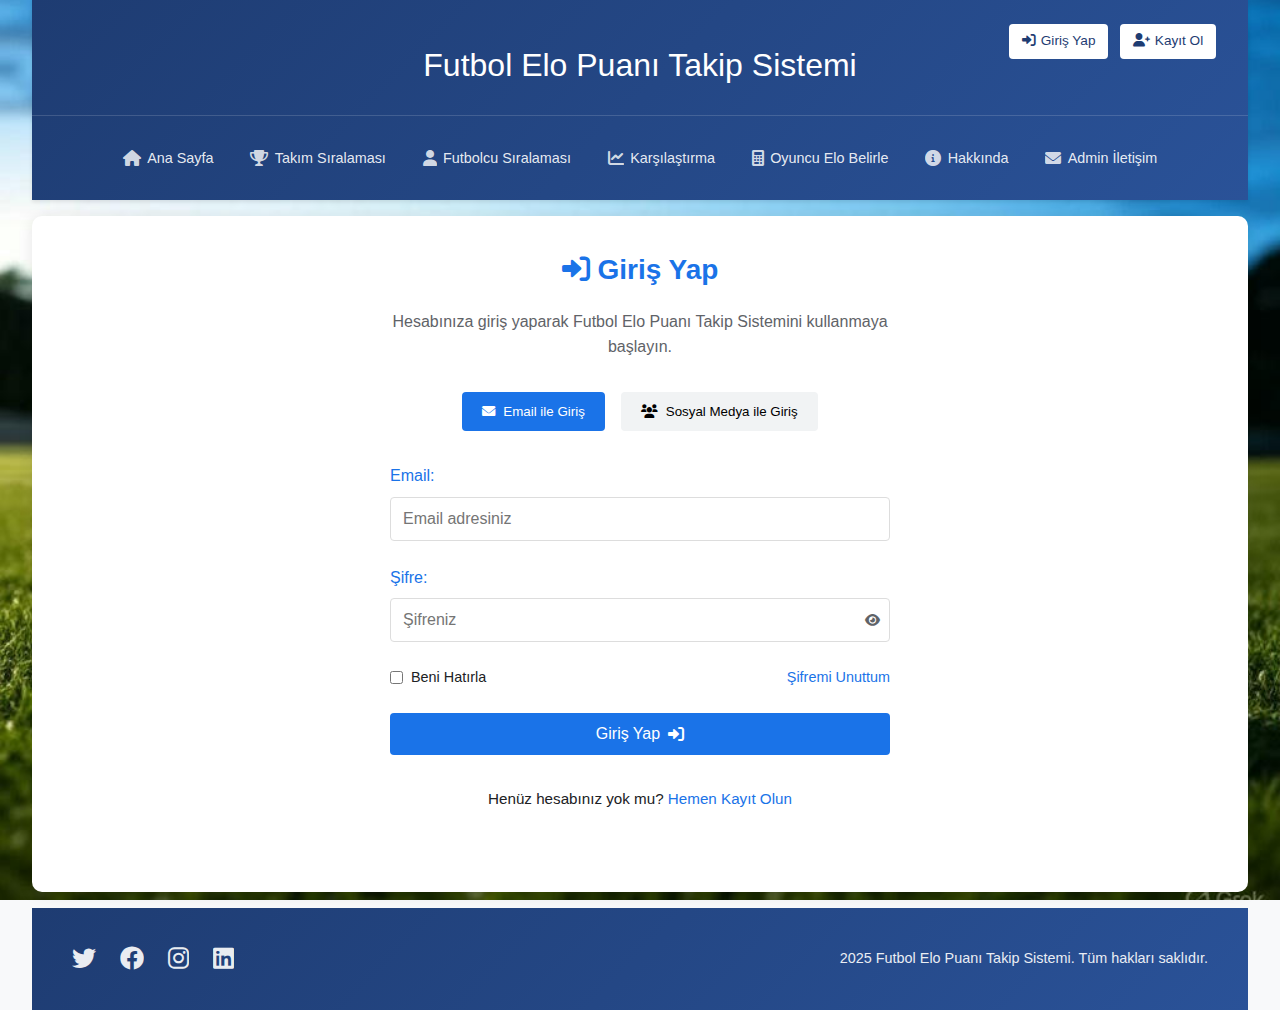
<file: WebApplication1/wwwroot/kullanıcı/html/girisyap.html>
<!DOCTYPE html>
<html lang="tr">

<head>
  <meta charset="UTF-8">
  <meta name="viewport" content="width=device-width, initial-scale=1.0">
  <title>Futbol Elo Puanı Takip Sistemi - Giriş Yap</title>
  <link rel="stylesheet" href="../css/girisyap.css">
  <link rel="stylesheet" href="https://cdnjs.cloudflare.com/ajax/libs/font-awesome/6.0.0/css/all.min.css">
</head>

<body>
  <div class="container">
    <!-- Header (aynı yapı) -->
    <header>
      <div class="logo">
        <h1>Futbol Elo Puanı Takip Sistemi</h1>
        <div class="user-menu">
          <div class="auth-buttons">
            <a href="girisyap.html" class="login-btn"><i class="fas fa-sign-in-alt"></i> Giriş Yap</a>
            <a href="kayitol.html" class="register-btn"><i class="fas fa-user-plus"></i> Kayıt Ol</a>
          </div>
        </div>
      </div>
      <nav class="main-nav">
        <ul>
          <li><a href="index.html"><i class="fas fa-home"></i> Ana Sayfa</a></li>
          <li><a href="takim.html"><i class="fas fa-trophy"></i> Takım Sıralaması</a></li>
          <li><a href="futbolcu.html"><i class="fas fa-user"></i> Futbolcu Sıralaması</a></li>
          <li><a href="karsilastirma.html"><i class="fas fa-chart-line"></i> Karşılaştırma</a></li>
          <li><a href="elobelirle.html"><i class="fas fa-calculator"></i> Oyuncu Elo Belirle</a></li>
          <li><a href="hakkinda.html"><i class="fas fa-info-circle"></i> Hakkında</a></li>
          <li><a href="iletisim.html"><i class="fas fa-envelope"></i> Admin İletişim</a></li>
        </ul>
      </nav>
    </header>

    <!-- Body: Giriş Yap Formu -->
    <div class="content-wrapper">
      <div class="login-section">
        <h2><i class="fas fa-sign-in-alt"></i> Giriş Yap</h2>
        <p>Hesabınıza giriş yaparak Futbol Elo Puanı Takip Sistemini kullanmaya başlayın.</p>

        <div class="login-options">
          <button class="option-btn active" data-target="email-login">
            <i class="fas fa-envelope"></i> Email ile Giriş
          </button>
          <button class="option-btn" data-target="social-login">
            <i class="fas fa-users"></i> Sosyal Medya ile Giriş
          </button>
        </div>

        <div class="login-panels">
          <!-- Email ile Giriş Formu -->
          <div class="login-panel active" id="email-login">
            <form id="loginForm">
              <div class="form-group">
                <label for="email">Email:</label>
                <input type="email" id="email" name="email" placeholder="Email adresiniz" required>
              </div>
              <div class="form-group password-field">
                <label for="password">Şifre:</label>
                <div class="password-container">
                  <input type="password" id="password" name="password" placeholder="Şifreniz" required>
                  <button type="button" class="toggle-password">
                    <i class="fas fa-eye"></i>
                  </button>
                </div>
              </div>
              <div class="form-options">
                <div class="remember-me">
                  <input type="checkbox" id="remember" name="remember">
                  <label for="remember">Beni Hatırla</label>
                </div>
                <a href="#sifremi-unuttum" class="forgot-password">Şifremi Unuttum</a>
              </div>
              <button type="submit" class="submit-btn">Giriş Yap <i class="fas fa-sign-in-alt"></i></button>
            </form>
          </div>

          <!-- Sosyal Medya ile Giriş -->
          <div class="login-panel" id="social-login">
            <div class="social-login-buttons">
              <button class="social-btn google">
                <i class="fab fa-google"></i> Google ile Giriş Yap
              </button>
              <button class="social-btn facebook">
                <i class="fab fa-facebook"></i> Facebook ile Giriş Yap
              </button>
              <button class="social-btn twitter">
                <i class="fab fa-twitter"></i> Twitter ile Giriş Yap
              </button>
            </div>
          </div>
        </div>

        <div class="register-link">
          Henüz hesabınız yok mu? <a href="kayitol.html">Hemen Kayıt Olun</a>
        </div>

        <div id="loginMessage" class="form-message"></div>
      </div>
    </div>

    <!-- Footer (aynı yapı) -->
    <footer class="footer">
      <div class="footer-content">
        <div class="social-links">
          <a href="https://twitter.com" target="_blank" title="Twitter"><i class="fab fa-twitter"></i></a>
          <a href="https://facebook.com" target="_blank" title="Facebook"><i class="fab fa-facebook"></i></a>
          <a href="https://instagram.com" target="_blank" title="Instagram"><i class="fab fa-instagram"></i></a>
          <a href="https://linkedin.com" target="_blank" title="LinkedIn"><i class="fab fa-linkedin"></i></a>
        </div>
        <div class="copyright">
          2025 Futbol Elo Puanı Takip Sistemi. Tüm hakları saklıdır.
        </div>
      </div>
    </footer>
  </div>
  <script src="../js/girisyap.js"></script>
</body>

</html>
</file>
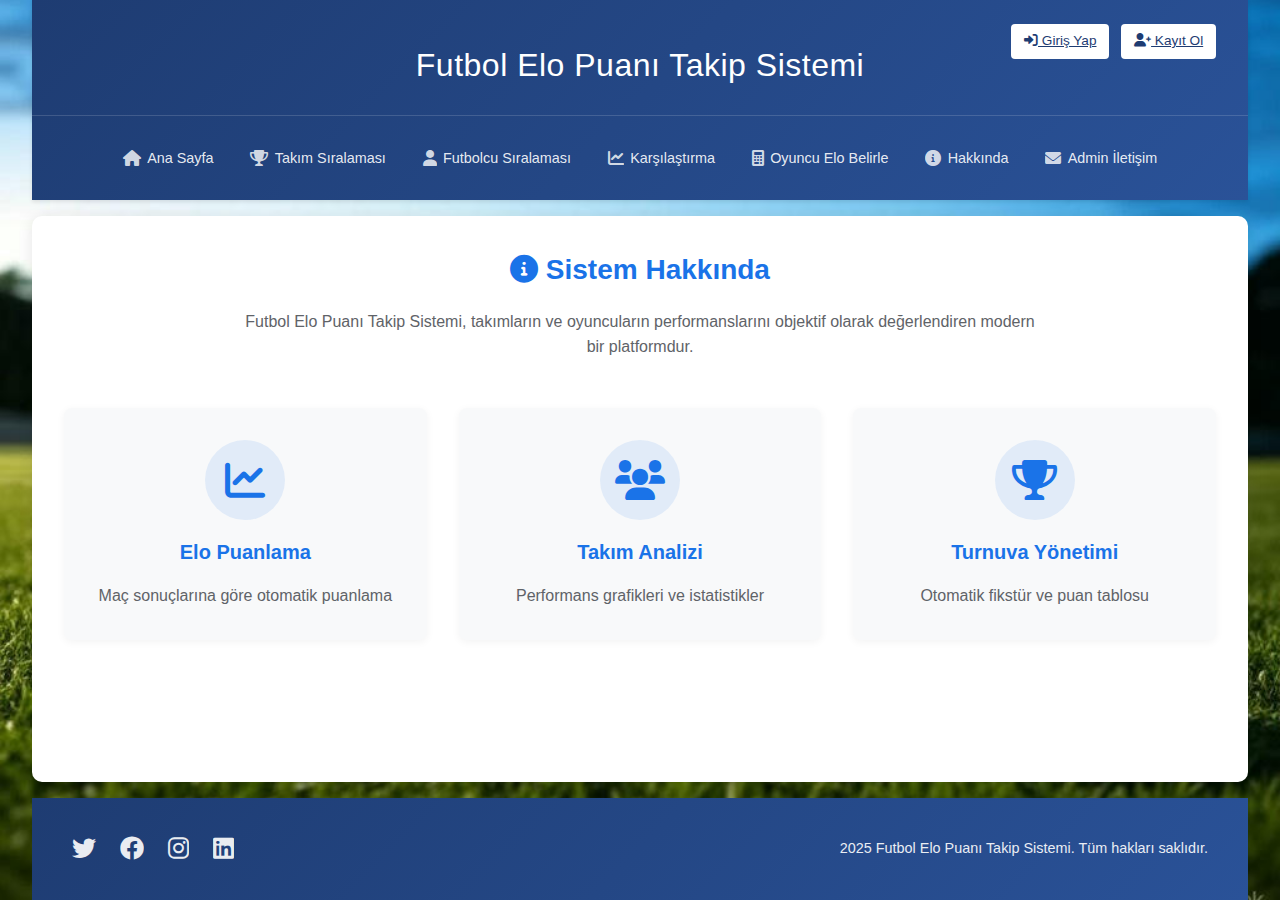
<file: WebApplication1/wwwroot/kullanıcı/html/hakkinda.html>
<!DOCTYPE html>
<html lang="tr">

<head>
    <meta charset="UTF-8">
    <meta name="viewport" content="width=device-width, initial-scale=1.0">
    <title>Futbol Elo Puanı Takip Sistemi - Hakkında</title>
    <link rel="stylesheet" href="../css/hakkinda.css">
    <link rel="stylesheet" href="https://cdnjs.cloudflare.com/ajax/libs/font-awesome/6.0.0/css/all.min.css">
</head>

<body>
    <div class="container">
        <header>
            <div class="logo">
                <h1>Futbol Elo Puanı Takip Sistemi</h1>
                <div class="user-menu">
                    <div class="auth-buttons">
                        <a href="girisyap.html" class="login-btn"><i class="fas fa-sign-in-alt"></i> Giriş Yap</a>
                        <a href="kayitol.html" class="register-btn"><i class="fas fa-user-plus"></i> Kayıt Ol</a>
                    </div>
                </div>
            </div>
            <nav class="main-nav">
                <ul>
                    <li><a href="index.html"><i class="fas fa-home"></i> Ana Sayfa</a></li>
                    <li><a href="takim.html"><i class="fas fa-trophy"></i> Takım Sıralaması</a></li>
                    <li><a href="futbolcu.html"><i class="fas fa-user"></i> Futbolcu Sıralaması</a></li>
                    <li><a href="karsilastirma.html"><i class="fas fa-chart-line"></i> Karşılaştırma</a></li>
                    <li><a href="elobelirle.html"><i class="fas fa-calculator"></i> Oyuncu Elo Belirle</a></li>
                    <li><a href="hakkinda.html" class="active"><i class="fas fa-info-circle"></i> Hakkında</a></li>
                    <li><a href="iletisim.html"><i class="fas fa-envelope"></i> Admin İletişim</a></li>
                </ul>
            </nav>
        </header>

        <div class="content-wrapper">
            <div class="about-section">
                <h2><i class="fas fa-info-circle"></i> Sistem Hakkında</h2>
                <p>Futbol Elo Puanı Takip Sistemi, takımların ve oyuncuların performanslarını objektif olarak
                    değerlendiren modern bir platformdur.</p>
            </div>

            <div class="features">
                <div class="feature-item">
                    <i class="fas fa-chart-line"></i>
                    <h3>Elo Puanlama</h3>
                    <p>Maç sonuçlarına göre otomatik puanlama</p>
                </div>
                <div class="feature-item">
                    <i class="fas fa-users"></i>
                    <h3>Takım Analizi</h3>
                    <p>Performans grafikleri ve istatistikler</p>
                </div>
                <div class="feature-item">
                    <i class="fas fa-trophy"></i>
                    <h3>Turnuva Yönetimi</h3>
                    <p>Otomatik fikstür ve puan tablosu</p>
                </div>
            </div>
        </div>

        <footer class="footer">
            <div class="footer-content">
                <div class="social-links">
                    <a href="https://twitter.com" target="_blank" title="Twitter"><i class="fab fa-twitter"></i></a>
                    <a href="https://facebook.com" target="_blank" title="Facebook"><i class="fab fa-facebook"></i></a>
                    <a href="https://instagram.com" target="_blank" title="Instagram"><i
                            class="fab fa-instagram"></i></a>
                    <a href="https://linkedin.com" target="_blank" title="LinkedIn"><i class="fab fa-linkedin"></i></a>
                </div>
                <div class="copyright">
                    2025 Futbol Elo Puanı Takip Sistemi. Tüm hakları saklıdır.
                </div>
            </div>
        </footer>
    </div>
</body>

</html>
</file>
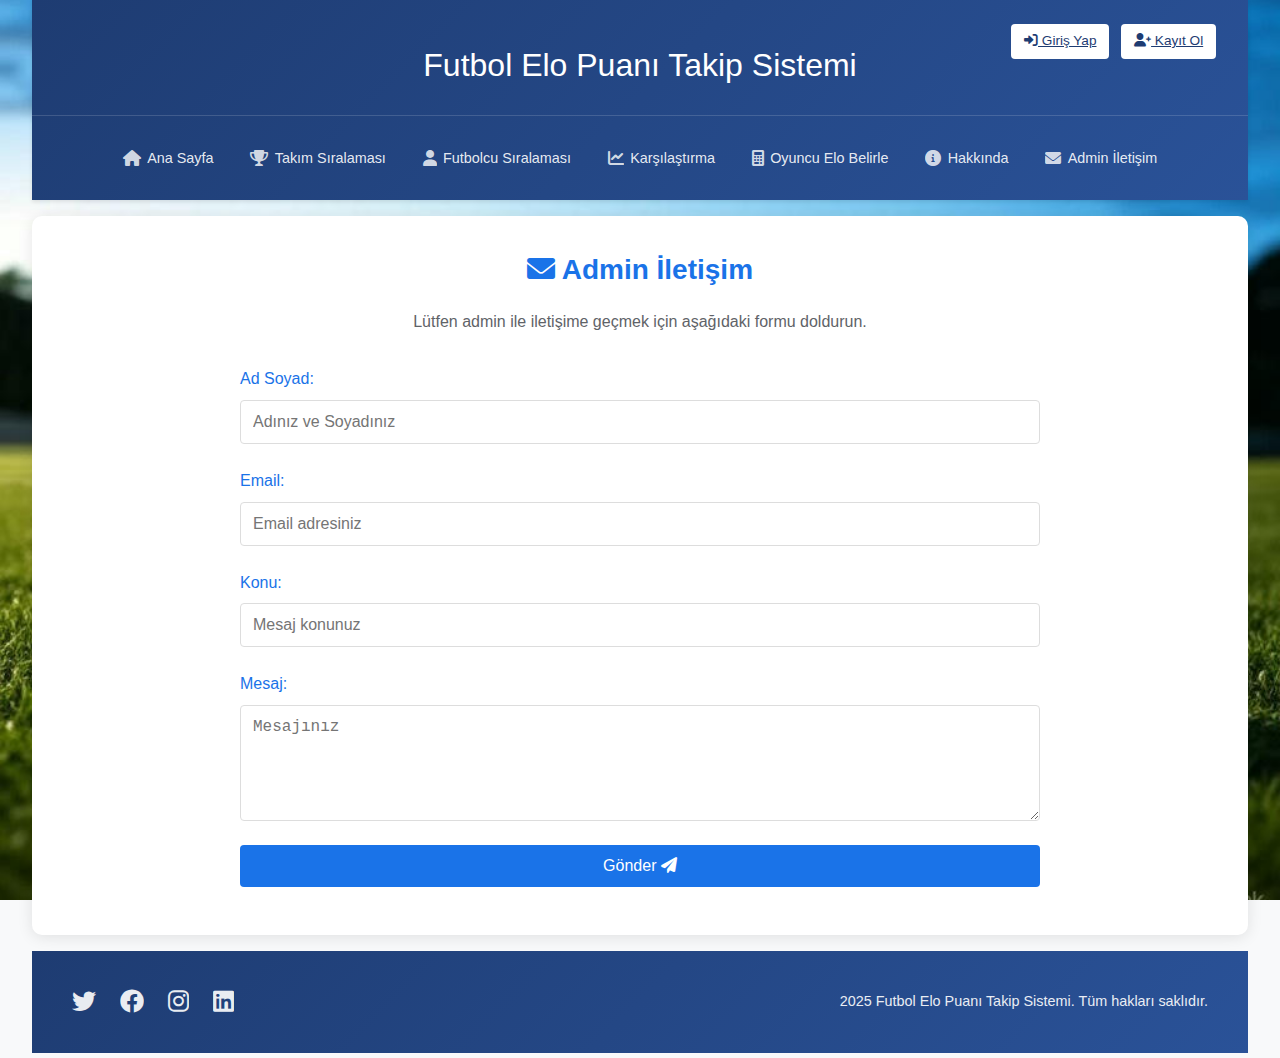
<file: WebApplication1/wwwroot/kullanıcı/html/iletisim.html>
<!DOCTYPE html>
<html lang="tr">

<head>
  <meta charset="UTF-8">
  <meta name="viewport" content="width=device-width, initial-scale=1.0">
  <title>Futbol Elo Puanı Takip Sistemi - Admin İletişim</title>
  <link rel="stylesheet" href="../css/iletisim.css">
  <link rel="stylesheet" href="https://cdnjs.cloudflare.com/ajax/libs/font-awesome/6.0.0/css/all.min.css">
</head>

<body>
  <div class="container">
    <!-- Header (aynı yapı) -->
    <header>
      <div class="logo">
        <h1>Futbol Elo Puanı Takip Sistemi</h1>
        <div class="user-menu">
          <div class="auth-buttons">
            <a href="girisyap.html" class="login-btn"><i class="fas fa-sign-in-alt"></i> Giriş Yap</a>
            <a href="kayitol.html" class="register-btn"><i class="fas fa-user-plus"></i> Kayıt Ol</a>
          </div>
        </div>
      </div>
      <nav class="main-nav">
        <ul>
          <li><a href="index.html"><i class="fas fa-home"></i> Ana Sayfa</a></li>
          <li><a href="takim.html"><i class="fas fa-trophy"></i> Takım Sıralaması</a></li>
          <li><a href="futbolcu.html"><i class="fas fa-user"></i> Futbolcu Sıralaması</a></li>
          <li><a href="karsilastirma.html"><i class="fas fa-chart-line"></i> Karşılaştırma</a></li>
          <li><a href="elobelirle.html"><i class="fas fa-calculator"></i> Oyuncu Elo Belirle</a></li>
          <li><a href="hakkinda.html"><i class="fas fa-info-circle"></i> Hakkında</a></li>
          <li><a href="iletisim.html" class="active"><i class="fas fa-envelope"></i> Admin İletişim</a></li>
        </ul>
      </nav>
    </header>

    <!-- Body: Admin İletişim Formu -->
    <div class="content-wrapper">
      <div class="admin-contact-section">
        <h2><i class="fas fa-envelope"></i> Admin İletişim</h2>
        <p>Lütfen admin ile iletişime geçmek için aşağıdaki formu doldurun.</p>
        <form id="adminContactForm">
          <div class="form-group">
            <label for="name">Ad Soyad:</label>
            <input type="text" id="name" name="name" placeholder="Adınız ve Soyadınız" required>
          </div>
          <div class="form-group">
            <label for="email">Email:</label>
            <input type="email" id="email" name="email" placeholder="Email adresiniz" required>
          </div>
          <div class="form-group">
            <label for="subject">Konu:</label>
            <input type="text" id="subject" name="subject" placeholder="Mesaj konunuz" required>
          </div>
          <div class="form-group">
            <label for="message">Mesaj:</label>
            <textarea id="message" name="message" rows="5" placeholder="Mesajınız" required></textarea>
          </div>
          <button type="submit" class="submit-btn">Gönder <i class="fas fa-paper-plane"></i></button>
        </form>
        <div id="formMessage" class="form-message"></div>
      </div>
    </div>

    <!-- Footer (aynı yapı) -->
    <footer class="footer">
      <div class="footer-content">
        <div class="social-links">
          <a href="https://twitter.com" target="_blank" title="Twitter"><i class="fab fa-twitter"></i></a>
          <a href="https://facebook.com" target="_blank" title="Facebook"><i class="fab fa-facebook"></i></a>
          <a href="https://instagram.com" target="_blank" title="Instagram"><i class="fab fa-instagram"></i></a>
          <a href="https://linkedin.com" target="_blank" title="LinkedIn"><i class="fab fa-linkedin"></i></a>
        </div>
        <div class="copyright">
          2025 Futbol Elo Puanı Takip Sistemi. Tüm hakları saklıdır.
        </div>
      </div>
    </footer>
  </div>
  <script src="../js/iletisim.js"></script>
</body>

</html>
</file>
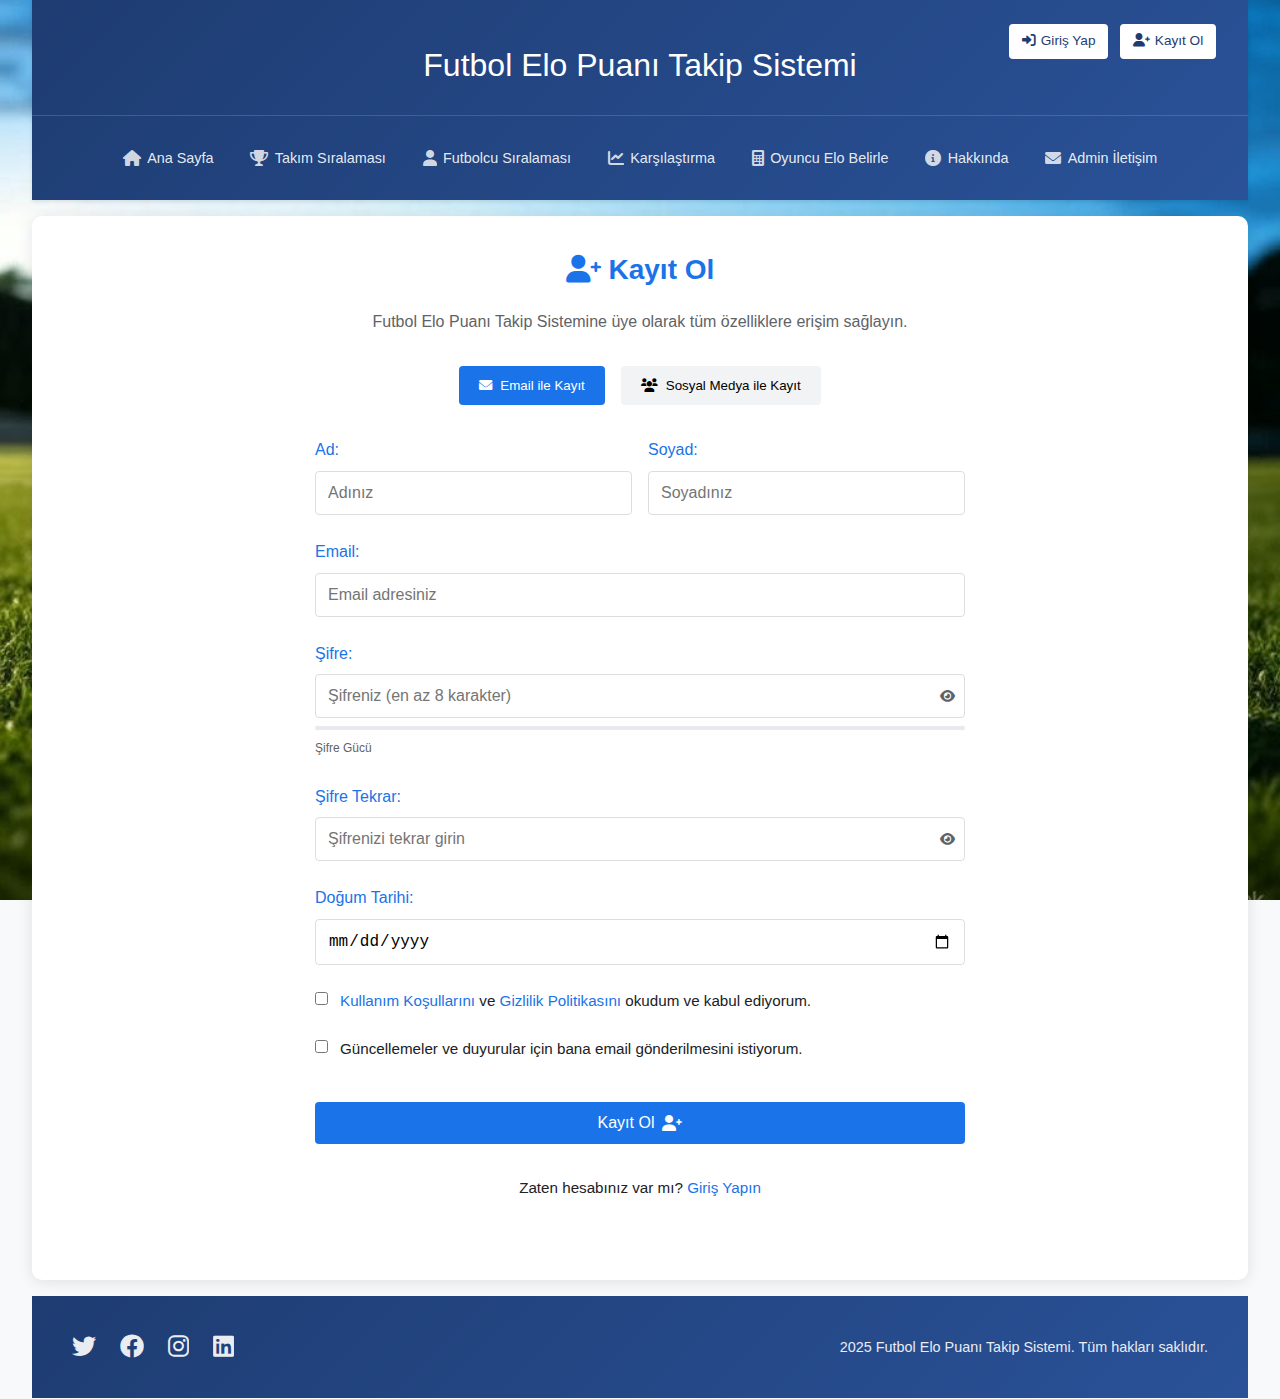
<file: WebApplication1/wwwroot/kullanıcı/html/kayitol.html>
<!DOCTYPE html>
<html lang="tr">
<head>
  <meta charset="UTF-8">
  <meta name="viewport" content="width=device-width, initial-scale=1.0">
  <title>Futbol Elo Puanı Takip Sistemi - Kayıt Ol</title>
  <link rel="stylesheet" href="../css/kayitol.css">
  <link rel="stylesheet" href="https://cdnjs.cloudflare.com/ajax/libs/font-awesome/6.0.0/css/all.min.css">
</head>
<body>
  <div class="container">
    <!-- Header (aynı yapı) -->
    <header>
      <div class="logo">
        <h1>Futbol Elo Puanı Takip Sistemi</h1>
        <div class="user-menu">
          <div class="auth-buttons">
            <a href="girisyap.html" class="login-btn"><i class="fas fa-sign-in-alt"></i> Giriş Yap</a>
            <a href="kayitol.html" class="register-btn"><i class="fas fa-user-plus"></i> Kayıt Ol</a>
          </div>
        </div>
      </div>
      <nav class="main-nav">
        <ul>
          <li><a href="index.html"><i class="fas fa-home"></i> Ana Sayfa</a></li>
          <li><a href="takim.html"><i class="fas fa-trophy"></i> Takım Sıralaması</a></li>
          <li><a href="futbolcu.html"><i class="fas fa-user"></i> Futbolcu Sıralaması</a></li>
          <li><a href="karsilastirma.html"><i class="fas fa-chart-line"></i> Karşılaştırma</a></li>
          <li><a href="elobelirle.html"><i class="fas fa-calculator"></i> Oyuncu Elo Belirle</a></li>
          <li><a href="hakkinda.html"><i class="fas fa-info-circle"></i> Hakkında</a></li>
          <li><a href="iletisim.html"><i class="fas fa-envelope"></i> Admin İletişim</a></li>
        </ul>
      </nav>
    </header>

    <!-- Body: Kayıt Ol Formu -->
    <div class="content-wrapper">
      <div class="register-section">
        <h2><i class="fas fa-user-plus"></i> Kayıt Ol</h2>
        <p>Futbol Elo Puanı Takip Sistemine üye olarak tüm özelliklere erişim sağlayın.</p>
        
        <div class="register-options">
          <button class="option-btn active" data-target="email-register">
            <i class="fas fa-envelope"></i> Email ile Kayıt
          </button>
          <button class="option-btn" data-target="social-register">
            <i class="fas fa-users"></i> Sosyal Medya ile Kayıt
          </button>
        </div>
        
        <div class="register-panels">
          <!-- Email ile Kayıt Formu -->
          <div class="register-panel active" id="email-register">
            <form id="registerForm">
              <div class="form-row">
                <div class="form-group">
                  <label for="firstName">Ad:</label>
                  <input type="text" id="firstName" name="firstName" placeholder="Adınız" required>
                </div>
                <div class="form-group">
                  <label for="lastName">Soyad:</label>
                  <input type="text" id="lastName" name="lastName" placeholder="Soyadınız" required>
                </div>
              </div>
              
              <div class="form-group">
                <label for="email">Email:</label>
                <input type="email" id="email" name="email" placeholder="Email adresiniz" required>
              </div>
              
              <div class="form-group password-field">
                <label for="password">Şifre:</label>
                <div class="password-container">
                  <input type="password" id="password" name="password" placeholder="Şifreniz (en az 8 karakter)" required>
                  <button type="button" class="toggle-password">
                    <i class="fas fa-eye"></i>
                  </button>
                </div>
                <div class="password-strength">
                  <div class="strength-meter">
                    <div class="strength-bar"></div>
                  </div>
                  <span class="strength-text">Şifre Gücü</span>
                </div>
              </div>
              
              <div class="form-group password-field">
                <label for="confirmPassword">Şifre Tekrar:</label>
                <div class="password-container">
                  <input type="password" id="confirmPassword" name="confirmPassword" placeholder="Şifrenizi tekrar girin" required>
                  <button type="button" class="toggle-password">
                    <i class="fas fa-eye"></i>
                  </button>
                </div>
              </div>
              
              <div class="form-group">
                <label for="birthDate">Doğum Tarihi:</label>
                <input type="date" id="birthDate" name="birthDate" required>
              </div>
              
              <div class="form-group">
                <div class="checkbox-group">
                  <input type="checkbox" id="terms" name="terms" required>
                  <label for="terms">
                    <a href="#kullanim-kosullari" class="terms-link">Kullanım Koşullarını</a> ve 
                    <a href="#gizlilik-politikasi" class="terms-link">Gizlilik Politikasını</a> okudum ve kabul ediyorum.
                  </label>
                </div>
              </div>
              
              <div class="form-group">
                <div class="checkbox-group">
                  <input type="checkbox" id="newsletter" name="newsletter">
                  <label for="newsletter">Güncellemeler ve duyurular için bana email gönderilmesini istiyorum.</label>
                </div>
              </div>
              
              <button type="submit" class="submit-btn">Kayıt Ol <i class="fas fa-user-plus"></i></button>
            </form>
          </div>
          
          <!-- Sosyal Medya ile Kayıt -->
          <div class="register-panel" id="social-register">
            <div class="social-register-buttons">
              <button class="social-btn google">
                <i class="fab fa-google"></i> Google ile Kayıt Ol
              </button>
              <button class="social-btn facebook">
                <i class="fab fa-facebook"></i> Facebook ile Kayıt Ol
              </button>
              <button class="social-btn twitter">
                <i class="fab fa-twitter"></i> Twitter ile Kayıt Ol
              </button>
            </div>
            <div class="social-info">
              <p>Sosyal medya hesabınızla kayıt olduğunuzda, profilinizden alınan bilgiler (adınız, email adresiniz ve profil resminiz) kullanılacaktır.</p>
            </div>
          </div>
        </div>
        
        <div class="login-link">
          Zaten hesabınız var mı? <a href="girisyap.html">Giriş Yapın</a>
        </div>
        
        <div id="registerMessage" class="form-message"></div>
      </div>
    </div>

    <!-- Footer (aynı yapı) -->
    <footer class="footer">
      <div class="footer-content">
        <div class="social-links">
          <a href="https://twitter.com" target="_blank" title="Twitter"><i class="fab fa-twitter"></i></a>
          <a href="https://facebook.com" target="_blank" title="Facebook"><i class="fab fa-facebook"></i></a>
          <a href="https://instagram.com" target="_blank" title="Instagram"><i class="fab fa-instagram"></i></a>
          <a href="https://linkedin.com" target="_blank" title="LinkedIn"><i class="fab fa-linkedin"></i></a>
        </div>
        <div class="copyright">
          2025 Futbol Elo Puanı Takip Sistemi. Tüm hakları saklıdır.
        </div>
      </div>
    </footer>
  </div>
  <script src="../js/kayitol.js"></script>
</body>
</html>
</file>
<file: WebApplication1/wwwroot/kullanıcı/css/girisyap.css>
/* CSS Değişkenleri */
:root {
  --primary-color: #1a73e8;
  --secondary-color: #4285f4;
  --background-color: #f8f9fa;
  --text-color: #202124;
  --shadow-md: 0 2px 4px rgba(0, 0, 0, 0.1);
  --transition: all 0.3s ease;
  --error-color: #d93025;
  --success-color: #0f9d58;
  --facebook-color: #3b5998;
  --twitter-color: #1da1f2;
  --google-color: #db4437;
}

/* Genel Stiller */
* {
  margin: 0;
  padding: 0;
  box-sizing: border-box;
}

body {
  font-family: 'Segoe UI', Tahoma, Geneva, Verdana, sans-serif;
  line-height: 1.6;
  background-color: var(--background-color);
  color: var(--text-color);
  background-image: url('../../images/background/image.jpg');
  background-size: cover;
  background-position: center;
  background-attachment: fixed;
}

/* Header & Footer (orijinal dosyadan alınan yapı) */
header {
  background: linear-gradient(135deg, #1e3c72, #2a5298);
  color: white;
  padding: 1.5rem 0;
  box-shadow: var(--shadow-md);
  position: relative;
}
.logo {
  display: flex;
  justify-content: center;
  align-items: center;
  margin-bottom: 1.5rem;
  position: relative;
  padding-top: 1rem;
}
.logo h1 {
  font-size: 2rem;
  font-weight: 500;
  text-align: center;
}
.user-menu {
  position: absolute;
  right: 2rem;
  top: 0;
}
.auth-buttons {
  display: flex;
  gap: 0.75rem;
  flex-wrap: nowrap;
}
.login-btn, .register-btn {
  padding: 0.4rem 0.8rem;
  border-radius: 4px;
  transition: var(--transition);
  font-weight: 500;
  font-size: 0.85rem;
  background-color: white;
  color: #1e3c72 !important;
  border: none;
  text-decoration: none;
  display: inline-flex;
  align-items: center;
  gap: 0.3rem;
}
.login-btn:hover, .register-btn:hover {
  transform: translateY(-1px);
  box-shadow: 0 4px 12px rgba(0, 0, 0, 0.15);
}
.main-nav {
  border-top: 1px solid rgba(255, 255, 255, 0.15);
  padding-top: 1.5rem;
  position: relative;
}
.main-nav ul {
  max-width: 1200px;
  margin: 0 auto;
  display: flex;
  list-style: none;
  align-items: center;
  justify-content: center;
  gap: 1.5rem;
  flex-wrap: wrap;
  padding: 0 1rem;
}
.main-nav a {
  color: rgba(255, 255, 255, 0.9);
  text-decoration: none;
  display: flex;
  align-items: center;
  gap: 0.4rem;
  font-size: 0.9rem;
  font-weight: 500;
  padding: 0.4rem;
  border-radius: 4px;
  transition: var(--transition);
}
.main-nav a:hover {
  color: white;
  transform: translateY(-1px);
}
.main-nav a i {
  font-size: 1rem;
  opacity: 0.9;
}
.main-nav a:hover i {
  opacity: 1;
}
.footer {
  background: linear-gradient(135deg, #1e3c72, #2a5298);
  padding: 2rem 0;
  margin-top: auto;
}
.footer-content {
  max-width: 1200px;
  margin: 0 auto;
  padding: 0 2rem;
  display: flex;
  justify-content: space-between;
  align-items: center;
}
.social-links {
  display: flex;
  gap: 1.5rem;
}
.social-links a {
  color: white;
  font-size: 1.5rem;
  opacity: 0.9;
  transition: opacity 0.3s ease;
}
.social-links a:hover {
  opacity: 1;
}
.copyright {
  color: white;
  font-size: 0.9rem;
  opacity: 0.9;
}

/* Container & Content Wrapper */
.container {
  min-height: 100vh;
  display: flex;
  flex-direction: column;
  max-width: 1400px;
  margin: 0 auto;
  padding: 0 10rem;
}
.content-wrapper {
  flex: 1;
  background: white;
  padding: 2rem;
  margin: 1rem 0;
  width: 100%;
  border-radius: 10px;
  box-shadow: 0 2px 15px rgba(0,0,0,0.1);
}

/* Giriş Sayfası Stilleri */
.login-section {
  max-width: 500px;
  margin: 0 auto;
  text-align: center;
}
.login-section h2 {
  color: var(--primary-color);
  font-size: 1.75rem;
  margin-bottom: 1rem;
}
.login-section p {
  color: #5f6368;
  margin-bottom: 2rem;
}
.login-options {
  display: flex;
  justify-content: center;
  gap: 1rem;
  margin-bottom: 2rem;
}
.option-btn {
  padding: 0.75rem 1.25rem;
  background-color: #f1f3f4;
  border: none;
  border-radius: 4px;
  cursor: pointer;
  font-weight: 500;
  transition: var(--transition);
  display: flex;
  align-items: center;
  gap: 0.5rem;
}
.option-btn.active {
  background-color: var(--primary-color);
  color: white;
}
.option-btn:hover:not(.active) {
  background-color: #e8eaed;
}
.login-panels {
  margin-bottom: 2rem;
}
.login-panel {
  display: none;
}
.login-panel.active {
  display: block;
}
form {
  display: flex;
  flex-direction: column;
  gap: 1.5rem;
  text-align: left;
}
.form-group {
  display: flex;
  flex-direction: column;
}
.form-group label {
  margin-bottom: 0.5rem;
  font-weight: 500;
  color: var(--primary-color);
}
.form-group input {
  padding: 0.75rem;
  border: 1px solid #ddd;
  border-radius: 4px;
  font-size: 1rem;
  transition: var(--transition);
}
.form-group input:focus {
  border-color: var(--primary-color);
  outline: none;
}
.password-container {
  position: relative;
  display: flex;
  align-items: center;
}
.password-container input {
  flex: 1;
  padding-right: 40px;
}
.toggle-password {
  position: absolute;
  right: 10px;
  background: none;
  border: none;
  cursor: pointer;
  color: #5f6368;
}
.toggle-password:hover {
  color: var(--primary-color);
}
.form-options {
  display: flex;
  justify-content: space-between;
  align-items: center;
  font-size: 0.9rem;
}
.remember-me {
  display: flex;
  align-items: center;
  gap: 0.5rem;
}
.forgot-password {
  color: var(--primary-color);
  text-decoration: none;
}
.forgot-password:hover {
  text-decoration: underline;
}
.submit-btn {
  background: var(--primary-color);
  color: white;
  padding: 0.75rem;
  border: none;
  border-radius: 4px;
  font-size: 1rem;
  font-weight: 500;
  cursor: pointer;
  transition: var(--transition);
  display: flex;
  justify-content: center;
  align-items: center;
  gap: 0.5rem;
}
.submit-btn:hover {
  background: var(--secondary-color);
  transform: translateY(-2px);
}
.social-login-buttons {
  display: flex;
  flex-direction: column;
  gap: 1rem;
}
.social-btn {
  display: flex;
  align-items: center;
  justify-content: center;
  gap: 0.5rem;
  padding: 0.75rem;
  border: none;
  border-radius: 4px;
  font-size: 1rem;
  font-weight: 500;
  cursor: pointer;
  transition: var(--transition);
  color: white;
}
.social-btn.google {
  background-color: var(--google-color);
}
.social-btn.facebook {
  background-color: var(--facebook-color);
}
.social-btn.twitter {
  background-color: var(--twitter-color);
}
.social-btn:hover {
  opacity: 0.9;
  transform: translateY(-2px);
}
.register-link {
  margin-top: 1.5rem;
  font-size: 0.95rem;
}
.register-link a {
  color: var(--primary-color);
  text-decoration: none;
  font-weight: 500;
}
.register-link a:hover {
  text-decoration: underline;
}
.form-message {
  margin-top: 1.5rem;
  padding: 0.75rem;
  border-radius: 4px;
  font-size: 0.9rem;
}
.error-message {
  background-color: rgba(217, 48, 37, 0.1);
  color: var(--error-color);
}
.success-message {
  background-color: rgba(15, 157, 88, 0.1);
  color: var(--success-color);
}

/* Responsive Tasarım */
@media (max-width: 1400px) {
  .container {
    padding: 0 2rem;
  }
}
@media (max-width: 768px) {
  .content-wrapper {
    padding: 1.5rem;
  }
  .main-nav ul {
    flex-direction: column;
    gap: 0.5rem;
  }
  .main-nav a {
    width: 100%;
    justify-content: center;
  }
  .footer-content {
    flex-direction: column;
    gap: 1rem;
    text-align: center;
  }
  .login-options {
    flex-direction: column;
  }
  .form-options {
    flex-direction: column;
    gap: 0.75rem;
    align-items: flex-start;
  }
}
@media (max-width: 576px) {
  .user-menu {
    position: static;
    margin-top: 1rem;
  }
  .auth-buttons {
    justify-content: center;
  }
}
</file>
<file: WebApplication1/wwwroot/kullanıcı/css/hakkinda.css>
/* CSS Değişkenleri */
:root {
    --primary-color: #1a73e8;
    --secondary-color: #4285f4;
    --success-color: #34a853;
    --warning-color: #fbbc05;
    --danger-color: #ea4335;
    --background-color: #f8f9fa;
    --text-color: #202124;
    --border-color: #dadce0;
    --shadow-sm: 0 1px 2px rgba(0, 0, 0, 0.1);
    --shadow-md: 0 2px 4px rgba(0, 0, 0, 0.1);
    --shadow-lg: 0 4px 8px rgba(0, 0, 0, 0.1);
    --transition: all 0.3s ease;
    --header-text-color: rgba(255, 255, 255, 0.95);
}

/* Genel Stiller */
* {
    margin: 0;
    padding: 0;
    box-sizing: border-box;
}

body {
    font-family: 'Segoe UI', Tahoma, Geneva, Verdana, sans-serif;
    line-height: 1.6;
    background-color: var(--background-color);
    color: var(--text-color);
    background-image: url('../../images/background/image.jpg');
    background-size: cover;
    background-position: center;
    background-attachment: fixed;
}

/* Header Stili */
header {
    background: linear-gradient(135deg, #1e3c72, #2a5298);
    color: white;
    padding: 1.5rem 0;
    box-shadow: var(--shadow-md);
    position: relative;
}

.logo {
    display: flex;
    justify-content: center;
    align-items: center;
    margin-bottom: 1.5rem;
    position: relative;
    padding-top: 1rem;
}

.logo h1 {
    font-size: 2rem;
    font-weight: 500;
    text-align: center;
    letter-spacing: 0.5px;
}

.user-menu {
    position: absolute;
    right: 2rem;
    top: 0;
}

.auth-buttons {
    display: flex;
    gap: 0.75rem;
    flex-wrap: nowrap;
}

.login-btn, .register-btn {
    padding: 0.4rem 0.8rem;
    border-radius: 4px;
    transition: var(--transition);
    font-weight: 500;
    font-size: 0.85rem;
    white-space: nowrap;
    background-color: white;
    color: #1e3c72 !important;
    border: none;
}

.login-btn:hover, .register-btn:hover {
    transform: translateY(-1px);
    box-shadow: 0 4px 12px rgba(0, 0, 0, 0.15);
}

/* Ana Menü */
.main-nav {
    border-top: 1px solid rgba(255, 255, 255, 0.15);
    padding-top: 1.5rem;
    position: relative;
}

.main-nav ul {
    max-width: 1200px;
    margin: 0 auto;
    display: flex;
    list-style: none;
    align-items: center;
    justify-content: center;
    gap: 1.5rem;
    flex-wrap: wrap;
    padding: 0 1rem;
}

.main-nav a {
    color: rgba(255, 255, 255, 0.9);
    text-decoration: none;
    display: flex;
    align-items: center;
    gap: 0.4rem;
    font-size: 0.9rem;
    font-weight: 500;
    padding: 0.4rem;
    border-radius: 4px;
    transition: var(--transition);
}

.main-nav a:hover {
    color: white;
    transform: translateY(-1px);
}

.main-nav a i {
    font-size: 1rem;
    opacity: 0.9;
}

.main-nav a:hover i {
    opacity: 1;
}

/* Hakkında Sayfası Özel Stilleri */
.container {
    min-height: 100vh;
    display: flex;
    flex-direction: column;
    max-width: 1400px;
    margin: 0 auto;
    padding: 0 10rem;
}

.content-wrapper {
    flex: 1;
    background: white;
    padding: 2rem;
    margin: 1rem 0;
    width: 100%;
    border-radius: 10px;
    box-shadow: 0 2px 15px rgba(0,0,0,0.1);
}

.about-section {
    text-align: center;
    margin-bottom: 3rem;
}

.about-section h2 {
    color: var(--primary-color);
    font-size: 1.75rem;
    margin-bottom: 1rem;
}

.about-section p {
    color: #5f6368;
    max-width: 800px;
    margin: 0 auto;
    line-height: 1.6;
}

.features {
    display: grid;
    grid-template-columns: repeat(3, 1fr);
    gap: 2rem;
    max-width: 1200px;
    margin: 0 auto;
}

.feature-item {
    background: #f8f9fa;
    padding: 2rem;
    border-radius: 8px;
    text-align: center;
    transition: transform 0.3s ease;
    box-shadow: 0 2px 8px rgba(0,0,0,0.05);
}

.feature-item:hover {
    transform: translateY(-5px);
}

.feature-item i {
    font-size: 2.5rem;
    color: var(--primary-color);
    margin-bottom: 1rem;
    background: rgba(26, 115, 232, 0.1);
    width: 80px;
    height: 80px;
    line-height: 80px;
    border-radius: 50%;
}

.feature-item h3 {
    color: var(--primary-color);
    margin-bottom: 1rem;
    font-size: 1.25rem;
}

.feature-item p {
    color: #5f6368;
    line-height: 1.5;
}

.footer {
    background: #1e3c72;
    background: linear-gradient(135deg, #1e3c72, #2a5298);
    padding: 2rem 0;
    margin-top: auto;
}

.footer-content {
    max-width: 1200px;
    margin: 0 auto;
    padding: 0 2rem;
    display: flex;
    justify-content: space-between;
    align-items: center;
}

.social-links {
    display: flex;
    gap: 1.5rem;
}

.social-links a {
    color: white;
    font-size: 1.5rem;
    opacity: 0.9;
    transition: opacity 0.3s ease;
}

.social-links a:hover {
    opacity: 1;
}

.copyright {
    color: white;
    font-size: 0.9rem;
    opacity: 0.9;
}

/* Responsive Tasarım */
@media (max-width: 1400px) {
    .container {
        padding: 0 2rem;
    }
}

@media (max-width: 768px) {
    .features {
        grid-template-columns: 1fr;
        padding: 0 1rem;
    }
    .footer-content {
        flex-direction: column;
        gap: 1rem;
        text-align: center;
    }
    .main-nav ul {
        flex-direction: column;
        gap: 0.5rem;
    }
    .main-nav a {
        width: 100%;
        justify-content: center;
    }
}
</file>
<file: WebApplication1/wwwroot/kullanıcı/css/iletisim.css>
/* CSS Değişkenleri */
:root {
    --primary-color: #1a73e8;
    --secondary-color: #4285f4;
    --background-color: #f8f9fa;
    --text-color: #202124;
    --shadow-md: 0 2px 4px rgba(0, 0, 0, 0.1);
    --transition: all 0.3s ease;
  }
  
  /* Genel Stiller */
  * {
    margin: 0;
    padding: 0;
    box-sizing: border-box;
  }
  
  body {
    font-family: 'Segoe UI', Tahoma, Geneva, Verdana, sans-serif;
    line-height: 1.6;
    background-color: var(--background-color);
    color: var(--text-color);
    background-image: url('../../images/background/image.jpg');
    background-size: cover;
    background-position: center;
    background-attachment: fixed;
  }
  
  /* Header & Footer (orijinal dosyadan alınan yapı) */
  header {
    background: linear-gradient(135deg, #1e3c72, #2a5298);
    color: white;
    padding: 1.5rem 0;
    box-shadow: var(--shadow-md);
    position: relative;
  }
  .logo {
    display: flex;
    justify-content: center;
    align-items: center;
    margin-bottom: 1.5rem;
    position: relative;
    padding-top: 1rem;
  }
  .logo h1 {
    font-size: 2rem;
    font-weight: 500;
    text-align: center;
  }
  .user-menu {
    position: absolute;
    right: 2rem;
    top: 0;
  }
  .auth-buttons {
    display: flex;
    gap: 0.75rem;
    flex-wrap: nowrap;
  }
  .login-btn, .register-btn {
    padding: 0.4rem 0.8rem;
    border-radius: 4px;
    transition: var(--transition);
    font-weight: 500;
    font-size: 0.85rem;
    background-color: white;
    color: #1e3c72 !important;
    border: none;
  }
  .login-btn:hover, .register-btn:hover {
    transform: translateY(-1px);
    box-shadow: 0 4px 12px rgba(0, 0, 0, 0.15);
  }
  .main-nav {
    border-top: 1px solid rgba(255, 255, 255, 0.15);
    padding-top: 1.5rem;
    position: relative;
  }
  .main-nav ul {
    max-width: 1200px;
    margin: 0 auto;
    display: flex;
    list-style: none;
    align-items: center;
    justify-content: center;
    gap: 1.5rem;
    flex-wrap: wrap;
    padding: 0 1rem;
  }
  .main-nav a {
    color: rgba(255, 255, 255, 0.9);
    text-decoration: none;
    display: flex;
    align-items: center;
    gap: 0.4rem;
    font-size: 0.9rem;
    font-weight: 500;
    padding: 0.4rem;
    border-radius: 4px;
    transition: var(--transition);
  }
  .main-nav a:hover {
    color: white;
    transform: translateY(-1px);
  }
  .main-nav a i {
    font-size: 1rem;
    opacity: 0.9;
  }
  .main-nav a:hover i {
    opacity: 1;
  }
  .footer {
    background: linear-gradient(135deg, #1e3c72, #2a5298);
    padding: 2rem 0;
    margin-top: auto;
  }
  .footer-content {
    max-width: 1200px;
    margin: 0 auto;
    padding: 0 2rem;
    display: flex;
    justify-content: space-between;
    align-items: center;
  }
  .social-links {
    display: flex;
    gap: 1.5rem;
  }
  .social-links a {
    color: white;
    font-size: 1.5rem;
    opacity: 0.9;
    transition: opacity 0.3s ease;
  }
  .social-links a:hover {
    opacity: 1;
  }
  .copyright {
    color: white;
    font-size: 0.9rem;
    opacity: 0.9;
  }
  
  /* Container & Content Wrapper */
  .container {
    min-height: 100vh;
    display: flex;
    flex-direction: column;
    max-width: 1400px;
    margin: 0 auto;
    padding: 0 10rem;
  }
  .content-wrapper {
    flex: 1;
    background: white;
    padding: 2rem;
    margin: 1rem 0;
    width: 100%;
    border-radius: 10px;
    box-shadow: 0 2px 15px rgba(0,0,0,0.1);
  }
  
  /* Admin İletişim Formu Stilleri */
  .admin-contact-section {
    max-width: 800px;
    margin: 0 auto;
    text-align: center;
  }
  .admin-contact-section h2 {
    color: var(--primary-color);
    font-size: 1.75rem;
    margin-bottom: 1rem;
  }
  .admin-contact-section p {
    color: #5f6368;
    margin-bottom: 2rem;
  }
  form {
    display: flex;
    flex-direction: column;
    gap: 1.5rem;
  }
  .form-group {
    display: flex;
    flex-direction: column;
    text-align: left;
  }
  .form-group label {
    margin-bottom: 0.5rem;
    font-weight: 500;
    color: var(--primary-color);
  }
  .form-group input,
  .form-group textarea {
    padding: 0.75rem;
    border: 1px solid #ddd;
    border-radius: 4px;
    font-size: 1rem;
    transition: var(--transition);
  }
  .form-group input:focus,
  .form-group textarea:focus {
    border-color: var(--primary-color);
    outline: none;
  }
  .submit-btn {
    background: var(--primary-color);
    color: white;
    padding: 0.75rem;
    border: none;
    border-radius: 4px;
    font-size: 1rem;
    font-weight: 500;
    cursor: pointer;
    transition: var(--transition);
  }
  .submit-btn:hover {
    background: var(--secondary-color);
    transform: translateY(-2px);
  }
  .form-message {
    margin-top: 1rem;
    font-size: 1rem;
    color: var(--primary-color);
  }
  
  /* Responsive Tasarım */
  @media (max-width: 1400px) {
    .container {
      padding: 0 2rem;
    }
  }
  @media (max-width: 768px) {
    .content-wrapper {
      padding: 1.5rem;
    }
    .main-nav ul {
      flex-direction: column;
      gap: 0.5rem;
    }
    .main-nav a {
      width: 100%;
      justify-content: center;
    }
    .footer-content {
      flex-direction: column;
      gap: 1rem;
      text-align: center;
    }
  }
</file>
<file: WebApplication1/wwwroot/kullanıcı/css/kayitol.css>
/* CSS Değişkenleri */
:root {
  --primary-color: #1a73e8;
  --secondary-color: #4285f4;
  --background-color: #f8f9fa;
  --text-color: #202124;
  --shadow-md: 0 2px 4px rgba(0, 0, 0, 0.1);
  --transition: all 0.3s ease;
  --error-color: #d93025;
  --success-color: #0f9d58;
  --warning-color: #f4b400;
  --facebook-color: #3b5998;
  --twitter-color: #1da1f2;
  --google-color: #db4437;
}

/* Genel Stiller */
* {
  margin: 0;
  padding: 0;
  box-sizing: border-box;
}

body {
  font-family: 'Segoe UI', Tahoma, Geneva, Verdana, sans-serif;
  line-height: 1.6;
  background-color: var(--background-color);
  color: var(--text-color);
  background-image: url('../../images/background/image.jpg');
  background-size: cover;
  background-position: center;
  background-attachment: fixed;
}

/* Header & Footer (orijinal dosyadan alınan yapı) */
header {
  background: linear-gradient(135deg, #1e3c72, #2a5298);
  color: white;
  padding: 1.5rem 0;
  box-shadow: var(--shadow-md);
  position: relative;
}
.logo {
  display: flex;
  justify-content: center;
  align-items: center;
  margin-bottom: 1.5rem;
  position: relative;
  padding-top: 1rem;
}
.logo h1 {
  font-size: 2rem;
  font-weight: 500;
  text-align: center;
}
.user-menu {
  position: absolute;
  right: 2rem;
  top: 0;
}
.auth-buttons {
  display: flex;
  gap: 0.75rem;
  flex-wrap: nowrap;
}
.login-btn, .register-btn {
  padding: 0.4rem 0.8rem;
  border-radius: 4px;
  transition: var(--transition);
  font-weight: 500;
  font-size: 0.85rem;
  background-color: white;
  color: #1e3c72 !important;
  border: none;
  text-decoration: none;
  display: inline-flex;
  align-items: center;
  gap: 0.3rem;
}
.login-btn:hover, .register-btn:hover {
  transform: translateY(-1px);
  box-shadow: 0 4px 12px rgba(0, 0, 0, 0.15);
}
.main-nav {
  border-top: 1px solid rgba(255, 255, 255, 0.15);
  padding-top: 1.5rem;
  position: relative;
}
.main-nav ul {
  max-width: 1200px;
  margin: 0 auto;
  display: flex;
  list-style: none;
  align-items: center;
  justify-content: center;
  gap: 1.5rem;
  flex-wrap: wrap;
  padding: 0 1rem;
}
.main-nav a {
  color: rgba(255, 255, 255, 0.9);
  text-decoration: none;
  display: flex;
  align-items: center;
  gap: 0.4rem;
  font-size: 0.9rem;
  font-weight: 500;
  padding: 0.4rem;
  border-radius: 4px;
  transition: var(--transition);
}
.main-nav a:hover {
  color: white;
  transform: translateY(-1px);
}
.main-nav a i {
  font-size: 1rem;
  opacity: 0.9;
}
.main-nav a:hover i {
  opacity: 1;
}
.footer {
  background: linear-gradient(135deg, #1e3c72, #2a5298);
  padding: 2rem 0;
  margin-top: auto;
}
.footer-content {
  max-width: 1200px;
  margin: 0 auto;
  padding: 0 2rem;
  display: flex;
  justify-content: space-between;
  align-items: center;
}
.social-links {
  display: flex;
  gap: 1.5rem;
}
.social-links a {
  color: white;
  font-size: 1.5rem;
  opacity: 0.9;
  transition: opacity 0.3s ease;
}
.social-links a:hover {
  opacity: 1;
}
.copyright {
  color: white;
  font-size: 0.9rem;
  opacity: 0.9;
}

/* Container & Content Wrapper */
.container {
  min-height: 100vh;
  display: flex;
  flex-direction: column;
  max-width: 1400px;
  margin: 0 auto;
  padding: 0 10rem;
}
.content-wrapper {
  flex: 1;
  background: white;
  padding: 2rem;
  margin: 1rem 0;
  width: 100%;
  border-radius: 10px;
  box-shadow: 0 2px 15px rgba(0,0,0,0.1);
}

/* Kayıt Sayfası Stilleri */
.register-section {
  max-width: 650px;
  margin: 0 auto;
  text-align: center;
}
.register-section h2 {
  color: var(--primary-color);
  font-size: 1.75rem;
  margin-bottom: 1rem;
}
.register-section p {
  color: #5f6368;
  margin-bottom: 2rem;
}
.register-options {
  display: flex;
  justify-content: center;
  gap: 1rem;
  margin-bottom: 2rem;
}
.option-btn {
  padding: 0.75rem 1.25rem;
  background-color: #f1f3f4;
  border: none;
  border-radius: 4px;
  cursor: pointer;
  font-weight: 500;
  transition: var(--transition);
  display: flex;
  align-items: center;
  gap: 0.5rem;
}
.option-btn.active {
  background-color: var(--primary-color);
  color: white;
}
.option-btn:hover:not(.active) {
  background-color: #e8eaed;
}
.register-panels {
  margin-bottom: 2rem;
}
.register-panel {
  display: none;
}
.register-panel.active {
  display: block;
}
form {
  display: flex;
  flex-direction: column;
  gap: 1.5rem;
  text-align: left;
}
.form-row {
  display: flex;
  gap: 1rem;
}
.form-row .form-group {
  flex: 1;
}
.form-group {
  display: flex;
  flex-direction: column;
}
.form-group label {
  margin-bottom: 0.5rem;
  font-weight: 500;
  color: var(--primary-color);
}
.form-group input {
  padding: 0.75rem;
  border: 1px solid #ddd;
  border-radius: 4px;
  font-size: 1rem;
  transition: var(--transition);
}
.form-group input:focus {
  border-color: var(--primary-color);
  outline: none;
}
.password-container {
  position: relative;
  display: flex;
  align-items: center;
}
.password-container input {
  flex: 1;
  padding-right: 40px;
}
.toggle-password {
  position: absolute;
  right: 10px;
  background: none;
  border: none;
  cursor: pointer;
  color: #5f6368;
}
.toggle-password:hover {
  color: var(--primary-color);
}
.checkbox-group {
  display: flex;
  align-items: flex-start;
  gap: 0.75rem;
}
.checkbox-group input[type="checkbox"] {
  margin-top: 0.2rem;
}
.checkbox-group label {
  margin-bottom: 0;
  font-weight: normal;
  color: var(--text-color);
  font-size: 0.95rem;
}
.terms-link {
  color: var(--primary-color);
  text-decoration: none;
}
.terms-link:hover {
  text-decoration: underline;
}
.submit-btn {
  background: var(--primary-color);
  color: white;
  padding: 0.75rem;
  border: none;
  border-radius: 4px;
  font-size: 1rem;
  font-weight: 500;
  cursor: pointer;
  transition: var(--transition);
  display: flex;
  justify-content: center;
  align-items: center;
  gap: 0.5rem;
  margin-top: 1rem;
}
.submit-btn:hover {
  background: var(--secondary-color);
  transform: translateY(-2px);
}
.social-register-buttons {
  display: flex;
  flex-direction: column;
  gap: 1rem;
  margin-bottom: 1.5rem;
}
.social-btn {
  display: flex;
  align-items: center;
  justify-content: center;
  gap: 0.5rem;
  padding: 0.75rem;
  border: none;
  border-radius: 4px;
  font-size: 1rem;
  font-weight: 500;
  cursor: pointer;
  transition: var(--transition);
  color: white;
}
.social-btn.google {
  background-color: var(--google-color);
}
.social-btn.facebook {
  background-color: var(--facebook-color);
}
.social-btn.twitter {
  background-color: var(--twitter-color);
}
.social-btn:hover {
  opacity: 0.9;
  transform: translateY(-2px);
}
.social-info {
  background-color: #f1f3f4;
  padding: 1rem;
  border-radius: 4px;
  font-size: 0.9rem;
  color: #5f6368;
}
.login-link {
  margin-top: 1.5rem;
  font-size: 0.95rem;
}
.login-link a {
  color: var(--primary-color);
  text-decoration: none;
  font-weight: 500;
}
.login-link a:hover {
  text-decoration: underline;
}
.form-message {
  margin-top: 1.5rem;
  padding: 0.75rem;
  border-radius: 4px;
  font-size: 0.9rem;
}
.error-message {
  background-color: rgba(217, 48, 37, 0.1);
  color: var(--error-color);
}
.success-message {
  background-color: rgba(15, 157, 88, 0.1);
  color: var(--success-color);
}

/* Şifre Gücü Göstergesi */
.password-strength {
  margin-top: 0.5rem;
}
.strength-meter {
  height: 4px;
  background-color: #e8eaed;
  border-radius: 2px;
  margin-bottom: 0.25rem;
}
.strength-bar {
  height: 100%;
  width: 0;
  transition: width 0.3s ease, background-color 0.3s ease;
  border-radius: 2px;
}
.strength-text {
  font-size: 0.75rem;
  color: #5f6368;
}
.weak .strength-bar {
  width: 25%;
  background-color: var(--error-color);
}
.medium .strength-bar {
  width: 50%;
  background-color: var(--warning-color);
}
.strong .strength-bar {
  width: 75%;
  background-color: var(--primary-color);
}
.very-strong .strength-bar {
  width: 100%;
  background-color: var(--success-color);
}

/* Responsive Tasarım */
@media (max-width: 1400px) {
  .container {
    padding: 0 2rem;
  }
}
@media (max-width: 768px) {
  .content-wrapper {
    padding: 1.5rem;
  }
  .main-nav ul {
    flex-direction: column;
    gap: 0.5rem;
  }
  .main-nav a {
    width: 100%;
    justify-content: center;
  }
  .footer-content {
    flex-direction: column;
    gap: 1rem;
    text-align: center;
  }
  .register-options {
    flex-direction: column;
  }
  .form-row {
    flex-direction: column;
    gap: 1.5rem;
  }
}
@media (max-width: 576px) {
  .user-menu {
    position: static;
    margin-top: 1rem;
  }
  .auth-buttons {
    justify-content: center;
  }
}
</file>
